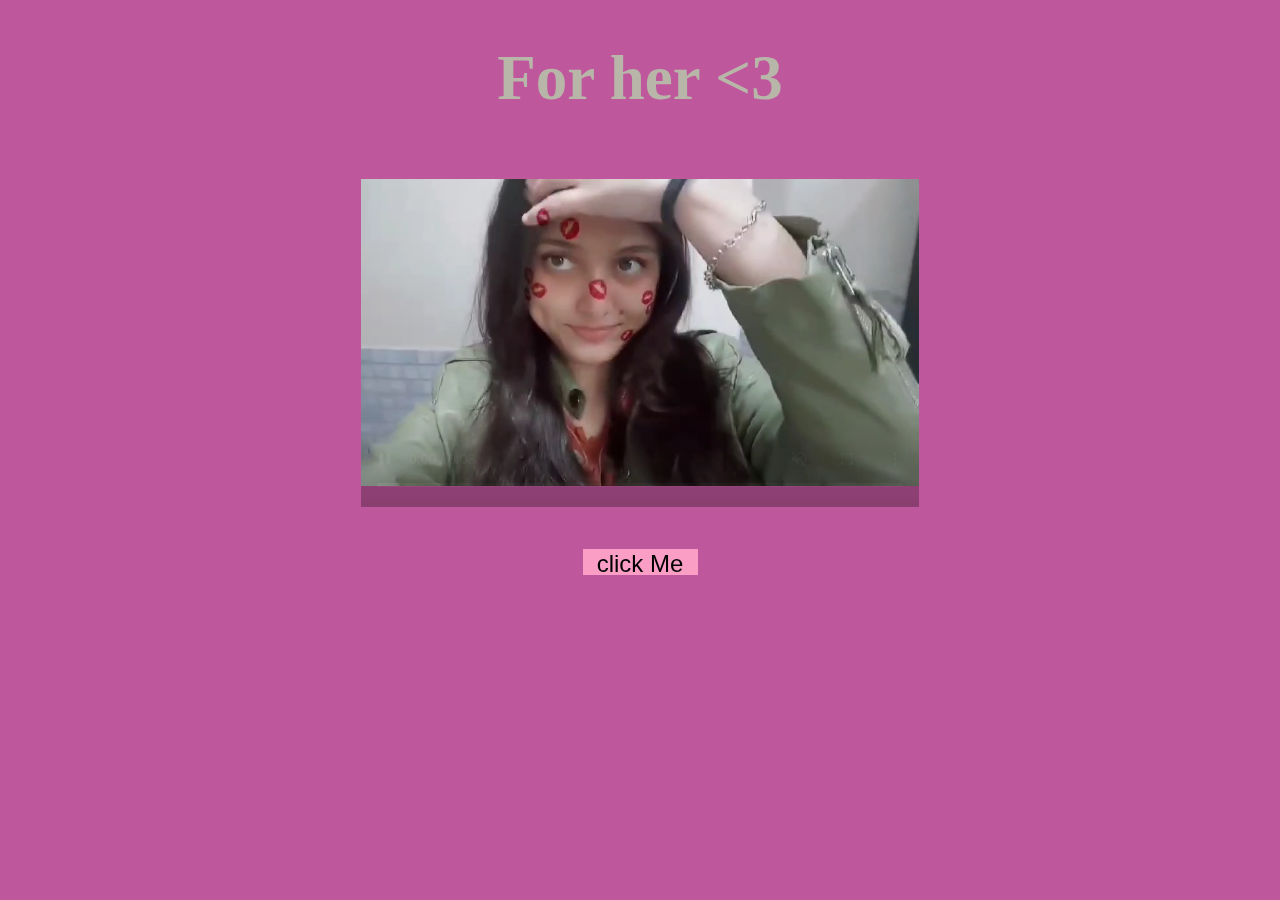
<file: index.html>
<!DOCTYPE html>
<html lang="en">

<head>
  <meta charset="UTF-8" />
  <meta name="viewport" content="width=device-width, initial-scale=1.0" />
  <link rel="stylesheet" href="style.css" />
  <title>Page 1</title>
</head>

<body>
  <h1>
    For her <3
  </h1>
  <div id = "mine">
    <video controls="controls" autoplay="autoplay" muted="muted" loop width=" 558" height="350">
      <source src="video.mp4" type="video/mp4" />
    </video>
  </div>
  <button class="render1" type="click"
  onclick = "location.href ='\index2.html'">click Me</button>
  <script src="script.js"></script>
</body>

</html>
</file>
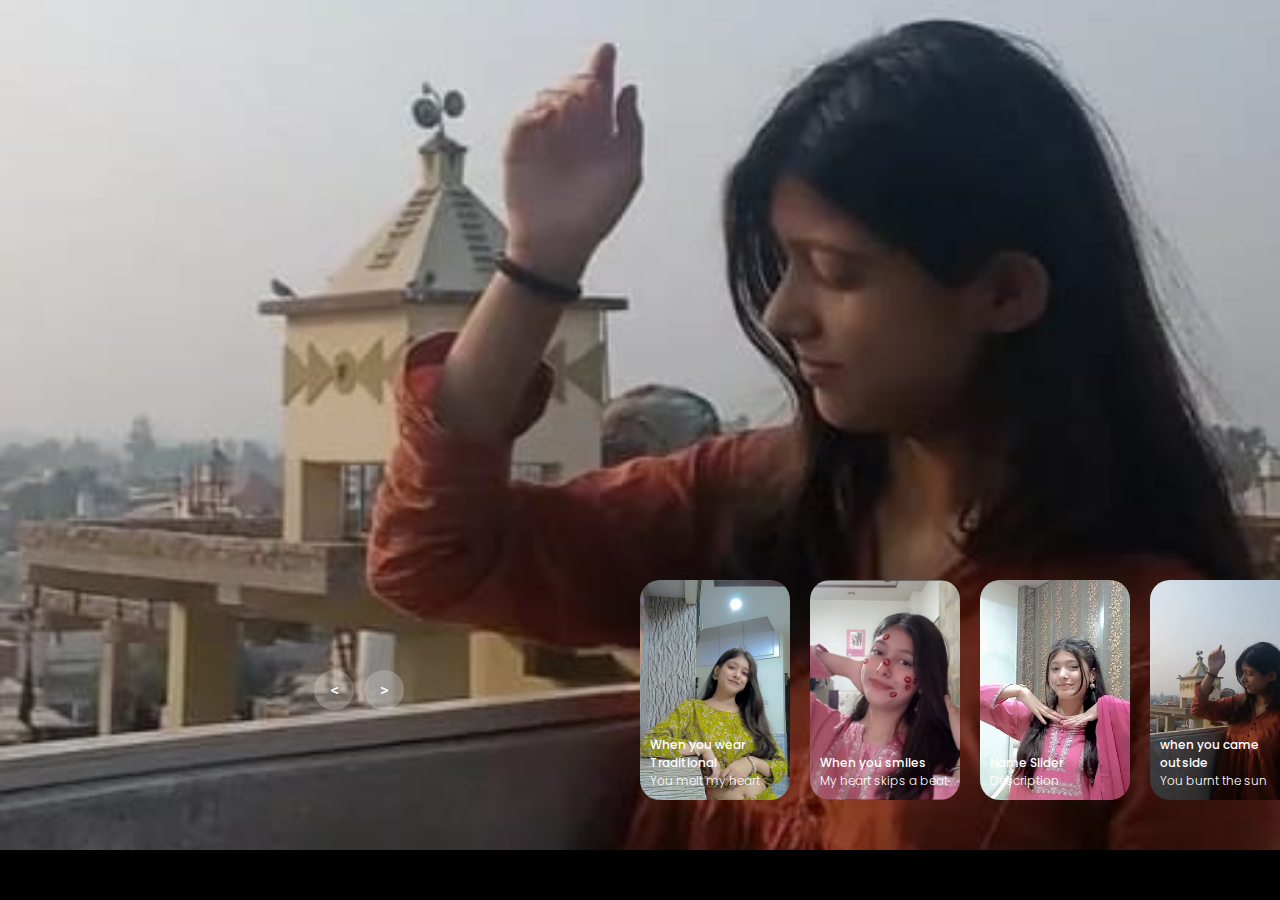
<file: index3.html>
<!DOCTYPE html>
<html lang="en">
<head>
    <meta charset="UTF-8">
    <meta name="viewport" content="width=device-width, initial-scale=1.0">
    <title>Document</title>
    <link rel="stylesheet" href="style3.css">
</head>
<body>
    </header>

    <!-- carousel -->
    <div class="carousel">
        <!-- list item -->
        <div class="list">
            <div class="item">
                <img src="i4.jpg">
                <div class="content">
                    <div class="author"></div>
                    <div class="title">HAPPY BIRTHDAY</div>
                    <div class="topic">DEVIKA</div>
                    <div class="des" id="des1">
                        <!-- lorem 50 -->
                        Set me where as the sun doth patch green,<br>

                        Or his beams do not dissolve the ice,<br>

                        In temperate heat where he is feel and seen,<br>
                        
                        With you I feel comfortable and wise

                    </div>
                   <!---<div class="buttons">
                        <button>SEE MORE</button>
                        <button>SUBSCRIBE</button>
                    </div> -->
                </div>
            </div>
            <div class="item">
                <img src="i2.jpg">
                <div class="content">
                    <div class="author"></div>
                    <div class="title">HAPPY BIRTHDAY</div>
                    <div class="topic">DEVIKA</div>
                    <div class="des" id="des2">
                          In vibrant hues, a vision bright,<br>
                          A maiden graced in colors light,<br>
                          Silk and Jewels, a dazzling gleam,<br>
                          A Timeless beauty , a flowing dream. 

      
                    </div>
                </div>
            </div>
            <div class="item">
                <img src="i3.jpg">
                <div class="content">
                    <div class="author"></div>
                    <div class="title">HAPPY BIRTHDAY</div>
                    <div class="topic">DEVIKA</div>
                    <div class="des" id="des3">
                        A smile , a spark, a fleeting grace,<br>
                        A sunbeam dancing on her face.<br>
                        It chases shadows, banishes gloom,<br>
                        Fills every corner with joyful bloom.
                    </div>
                  
                </div>
            </div>
            <div class="item">
                <img src="i5.jpg">
                <div class="content">
                    <div class="author"></div>
                    <div class="title">HAPPY BIRTHDAY</div>
                    <div class="topic">DEVIKA</div>
                    <div class="des" id="des4">
                        You walks with grace,a gentle sway,<br>
                        A smile that brightness every day,<br>
                        With eyes of blue , or brown , or green,<br>
                        A beauty rare,  a captivating scene.<br><br>
                        Your laughter rings, a joyful sound,<br>
                        A heart of gold,on love profound,<br>
                        A building rose, with petals soft,<br>
                        A precious gift,, truly aloft.       
                    </div>
                   
                </div>
            </div>
        </div>
        <!-- list thumnail -->
        <div class="thumbnail">
            <div class="item">
                <img src="i4.jpg">
                <div class="content">
                    <div class="title">
                        when you came outside
                    </div>
                    <div class="description">
                        You burnt the sun
                    </div>
                </div>
            </div>
            <div class="item">
                <img src="i2.jpg">
                <div class="content">
                    <div class="title">
                        When you wear Traditional
                    </div>
                    <div class="description">
                        You melt my heart
                    </div>
                </div>
            </div>
            <div class="item">
                <img src="i3.jpg">
                <div class="content">
                    <div class="title">
                        When you smiles
                    </div>
                    <div class="description">
                        My heart skips a beat
                    </div>
                </div>
            </div>
            <div class="item">
                <img src="i5.jpg"/>
                <div class="content">
                    <div class="title">
                        Name Slider
                    </div>
                    <div class="description">
                        Description
                    </div>
                </div>
            </div>
        </div>
        <!-- next prev -->

        <div class="arrows">
            <button id="prev"><</button>
            <button id="next">></button>
        </div>
        <!-- time running -->
        <div class="time"></div>
    </div>

    <script src="script3.js"></script>
</body>
</html>
</file>
<file: style.css>
body{
    color : 22577A;
    background-repeat: repeat;
    background-size:cover;
    background-color: #bf579c;

  }
  h1 {
    color : #b8b6a8;
    font-size: 7vh;
    text-align: center;
    font-family: cursive;
    justify-content: center;
  }
  #mine {
    width: 100%;
    height:12rem;
    margin-top: auto;
    margin-left : auto;
    margin-right: auto;
  }
  #her{
    height : 23em;
    width: 40em;
    margin-right: auto;
    display : block;
    overflow: hidden;
    border : none;
  }
  
  .render1{
    height : 26px;
    text-align: center;
    justify-content: center;
    font-size: x-large;
    width: 115px;
    margin-left: auto;
    margin-right: auto;
    display: flex;
    margin-top: 200px;
    background-color :#FB9EC6;
    border : none;
  }
  
  .render1:hover{
    background-color: #DA498D;
    cursor: pointer;
  }
  .render1:active{
    background-color: #DA498D;
    box-shadow: 0 2px #666;
    transform : translateY(4px);
  }
  video {
    display: block;
    margin:auto;
    margin-left: auto;
    margin-right: auto;
  }
</file>
<file: style3.css>
@import url('https://fonts.googleapis.com/css2?family=Poppins:ital,wght@0,100;0,200;0,300;0,400;0,500;0,600;0,700;0,800;0,900;1,100;1,200;1,300;1,400;1,500;1,600;1,700;1,800;1,900&display=swap');
body{
    margin: 0;
    background-color: #000;
    color: #eee;
    font-family: Poppins;
    font-size: 12px;
}
a{
    text-decoration: none;
}

#des1{
    color:rgb(120, 38, 86);
    font-size: 15px;
    font-family:Impact, Haettenschweiler, 'Arial Narrow Bold', sans-serif;
    font-style: italic;
    font-weight:900;
    font-stretch: ultra-expanded;
    text-emphasis:initial;
}
#des2{
    color:#58114a;
    font-size: 15px;
    font-family:Impact, Haettenschweiler, 'Arial Narrow Bold', sans-serif;
    font-style: italic;
    font-weight:900;
    font-stretch: ultra-expanded;
   
}
#des3{
    color:rgb(17, 11, 11);
    font-size: 15px;
    font-family:Impact, Haettenschweiler, 'Arial Narrow Bold', sans-serif;
    font-style: italic;
    font-weight:900;
    font-stretch: ultra-expanded;
   
}
#des4{
    color:rgb(74, 14, 41);
    font-size: 15px;
    font-family:sans-serif;
    font-family:Impact, Haettenschweiler, 'Arial Narrow Bold', sans-serif;
    font-style: italic;
    font-weight:900;
    font-stretch: ultra-expanded;
    
}
header{
    width: 1140px;
    max-width: 80%;
    margin: auto;
    height: 50px;
    display: flex;
    align-items: center;
    position: relative;
    z-index: 100;
}
header a{
    color: #eee;
    margin-right: 40px;
}
/* carousel */
.carousel{
    height: 100vh;
    margin-top: -50px;
    width: 100vw;
    overflow: hidden;
    position: relative;
}
.carousel .list .item{
    width: 100%;
    height: 100%;
    position: absolute;
    inset: 0 0 0 0;
}
.carousel .list .item img{
    width: 100%;
    height: 100%;
    object-fit: cover;
}
.carousel .list .item .content{
    position: absolute;
    top: 10%;
    width: 1140px;
    max-width: 80%;
    left: 41%;
    transform: translateX(-50%);
    padding-right: 30%;
    box-sizing: border-box;
    color: #f8f4f4;
    text-shadow: 0 5px 10px #0004;
}
.carousel .list .item .author{
    font-weight: bold;
    letter-spacing: 10px;
}
.carousel .list .item .title,
.carousel .list .item .topic{
    font-size: 5em;
    font-weight: bold;
    line-height: 1.3em;
}
.carousel .list .item .topic{
    color: #f1683a;
}
.carousel .list .item .buttons{
    display: grid;
    grid-template-columns: repeat(2, 130px);
    grid-template-rows: 40px;
    gap: 5px;
    margin-top: 20px;
}
.carousel .list .item .buttons button{
    border: none;
    background-color: #eee;
    letter-spacing: 3px;
    font-family: Poppins;
    font-weight: 500;
}
.carousel .list .item .buttons button:nth-child(2){
    background-color: transparent;
    border: 1px solid #fff;
    color: #eee;
}
/* thumbail */
.thumbnail{
    position: absolute;
    bottom: 50px;
    left: 50%;
    width: max-content;
    z-index: 100;
    display: flex;
    gap: 20px;
}
.thumbnail .item{
    width: 150px;
    height: 220px;
    flex-shrink: 0;
    position: relative;
}
.thumbnail .item img{
    width: 100%;
    height: 100%;
    object-fit: cover;
    border-radius: 20px;
}
.thumbnail .item .content{
    color: #fff;
    position: absolute;
    bottom: 10px;
    left: 10px;
    right: 10px;
}
.thumbnail .item .content .title{
    font-weight: 500;
}
.thumbnail .item .content .description{
    font-weight: 300;
}
/* arrows */
.arrows{
    position: absolute;
    top: 80%;
    right: 52%;
    z-index: 100;
    width: 300px;
    max-width: 30%;
    display: flex;
    gap: 10px;
    align-items: center;
}
.arrows button{
    width: 40px;
    height: 40px;
    border-radius: 50%;
    background-color: #eee4;
    border: none;
    color: #fff;
    font-family: monospace;
    font-weight: bold;
    transition: .5s;
}
.arrows button:hover{
    background-color: #fff;
    color: #000;
}

/* animation */
.carousel .list .item:nth-child(1){
    z-index: 2;
}

/* animation text in first item */

.carousel .list .item:nth-child(1) .content .author,
.carousel .list .item:nth-child(1) .content .title,
.carousel .list .item:nth-child(1) .content .topic,
.carousel .list .item:nth-child(1) .content .des,
.carousel .list .item:nth-child(1) .content .buttons
{
    transform: translateY(50px);
    filter: blur(20px);
    opacity: 0;
    animation: showContent .5s 1s linear 1 forwards;
}
@keyframes showContent{
    to{
        transform: translateY(0px);
        filter: blur(0px);
        opacity: 1;
    }
}
.carousel .list .item:nth-child(1) .content .title{
    animation-delay: 1.2s!important;
}
.carousel .list .item:nth-child(1) .content .topic{
    animation-delay: 1.4s!important;
}
.carousel .list .item:nth-child(1) .content .des{
    animation-delay: 1.6s!important;
}
.carousel .list .item:nth-child(1) .content .buttons{
    animation-delay: 1.8s!important;
}
/* create animation when next click */
.carousel.next .list .item:nth-child(1) img{
    width: 150px;
    height: 220px;
    position: absolute;
    bottom: 50px;
    left: 50%;
    border-radius: 30px;
    animation: showImage .5s linear 1 forwards;
}
@keyframes showImage{
    to{
        bottom: 0;
        left: 0;
        width: 100%;
        height: 100%;
        border-radius: 0;
    }
}

.carousel.next .thumbnail .item:nth-last-child(1){
    overflow: hidden;
    animation: showThumbnail .5s linear 1 forwards;
}
.carousel.prev .list .item img{
    z-index: 100;
}
@keyframes showThumbnail{
    from{
        width: 0;
        opacity: 0;
    }
}
.carousel.next .thumbnail{
    animation: effectNext .5s linear 1 forwards;
}

@keyframes effectNext{
    from{
        transform: translateX(150px);
    }
}

/* running time */

.carousel .time{
    position: absolute;
    z-index: 1000;
    width: 0%;
    height: 3px;
    background-color: #f1683a;
    left: 0;
    top: 0;
}

.carousel.next .time,
.carousel.prev .time{
    animation: runningTime 5s linear 1 forwards;
}
@keyframes runningTime{
    from{ width: 100%}
    to{width: 0}
}


/* prev click */

.carousel.prev .list .item:nth-child(2){
    z-index: 2;
}

.carousel.prev .list .item:nth-child(2) img{
    animation: outFrame 0.5s linear 1 forwards;
    position: absolute;
    bottom: 0;
    left: 0;
}
@keyframes outFrame{
    to{
        width: 150px;
        height: 220px;
        bottom: 50px;
        left: 50%;
        border-radius: 20px;
    }
}

.carousel.prev .thumbnail .item:nth-child(1){
    overflow: hidden;
    opacity: 0;
    animation: showThumbnail .5s linear 1 forwards;
}
.carousel.next .arrows button,
.carousel.prev .arrows button{
    pointer-events: none;
}
.carousel.prev .list .item:nth-child(2) .content .author,
.carousel.prev .list .item:nth-child(2) .content .title,
.carousel.prev .list .item:nth-child(2) .content .topic,
.carousel.prev .list .item:nth-child(2) .content .des,
.carousel.prev .list .item:nth-child(2) .content .buttons
{
    animation: contentOut 1.5s linear 1 forwards!important;
}

@keyframes contentOut{
    to{
        transform: translateY(-150px);
        filter: blur(20px);
        opacity: 0;
    }
}
@media screen and (max-width: 678px) {
    .carousel .list .item .content{
        padding-right: 0;
    }
    .carousel .list .item .content .title{
        font-size: 30px;
    }
}
</file>
